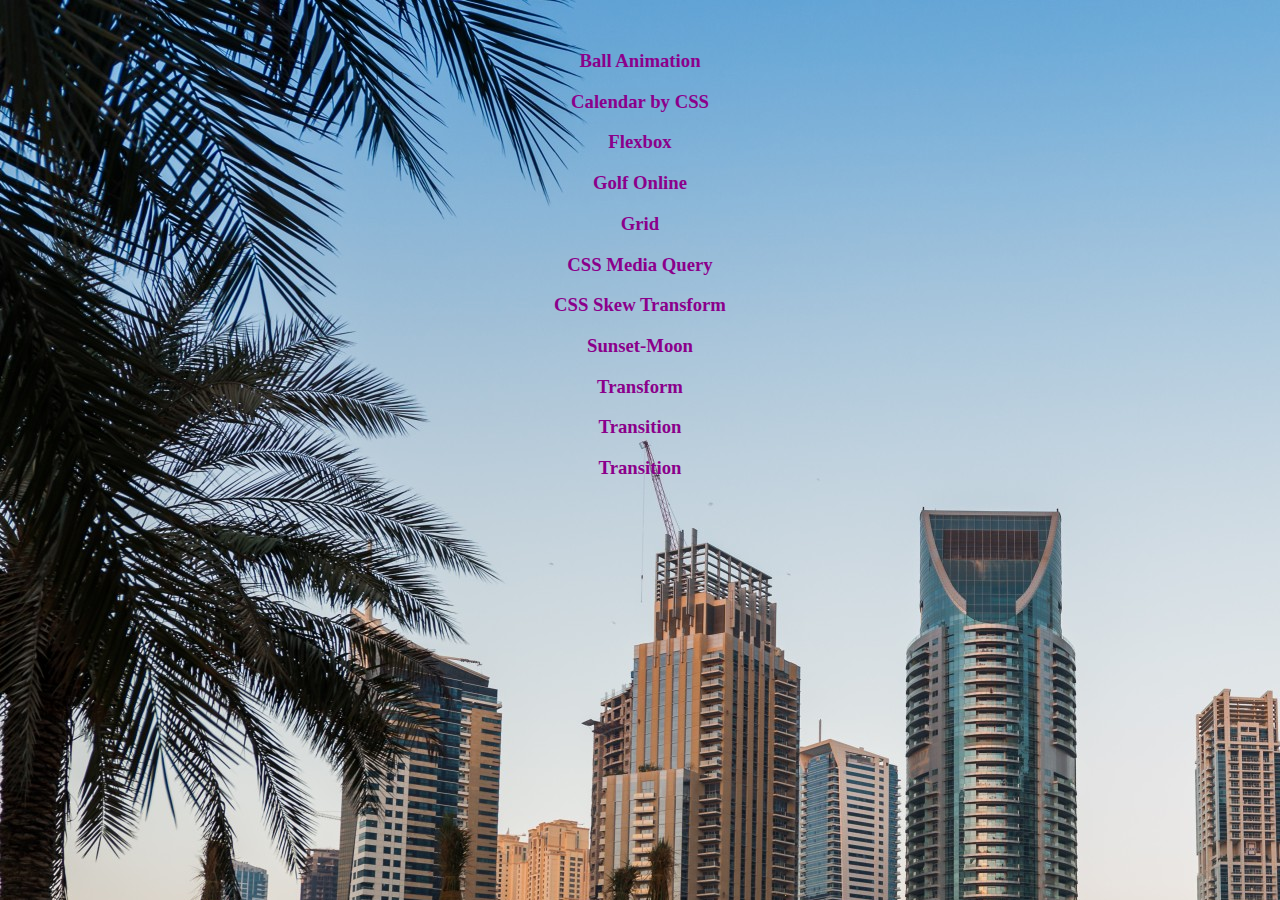
<file: index.html>
<!DOCTYPE html>
<html lang="en">
<head>
    <meta charset="UTF-8">
    <meta name="viewport" content="width=device-width, initial-scale=1.0">
    <link rel="stylesheet" href="style.css">
    <title>Basic CSS3 Examples</title>
</head>
<body>
    <h3><a href="https://bdmostafa.github.io/css3/animation.html" target="_blank">Ball Animation</a></h3>
    <h3><a href="https://bdmostafa.github.io/css3/calender.html" target="_blank">Calendar by CSS</a></h3>
    <h3><a href="https://bdmostafa.github.io/css3/flexbox.html" target="_blank">Flexbox</a></h3>
    <h3><a href="https://bdmostafa.github.io/css3/golf.html" target="_blank">Golf Online</a></h3>
    <h3><a href="https://bdmostafa.github.io/css3/grid.html" target="_blank">Grid</a></h3>
    <h3><a href="https://bdmostafa.github.io/css3/mediQuery.html" target="_blank">CSS Media Query</a></h3>
    <h3><a href="https://bdmostafa.github.io/css3/skewTransform.html" target="_blank">CSS Skew Transform</a></h3>
    <h3><a href="https://bdmostafa.github.io/css3/sunset.html" target="_blank">Sunset-Moon</a></h3>
    <h3><a href="https://bdmostafa.github.io/css3/transform.html" target="_blank">Transform</a></h3>
    <h3><a href="https://bdmostafa.github.io/css3/transition.html" target="_blank">Transition</a></h3>
    <h3><a href="https://bdmostafa.github.io/css3/position.html" target="_blank">Transition</a></h3>
</body>
</html>
</file>
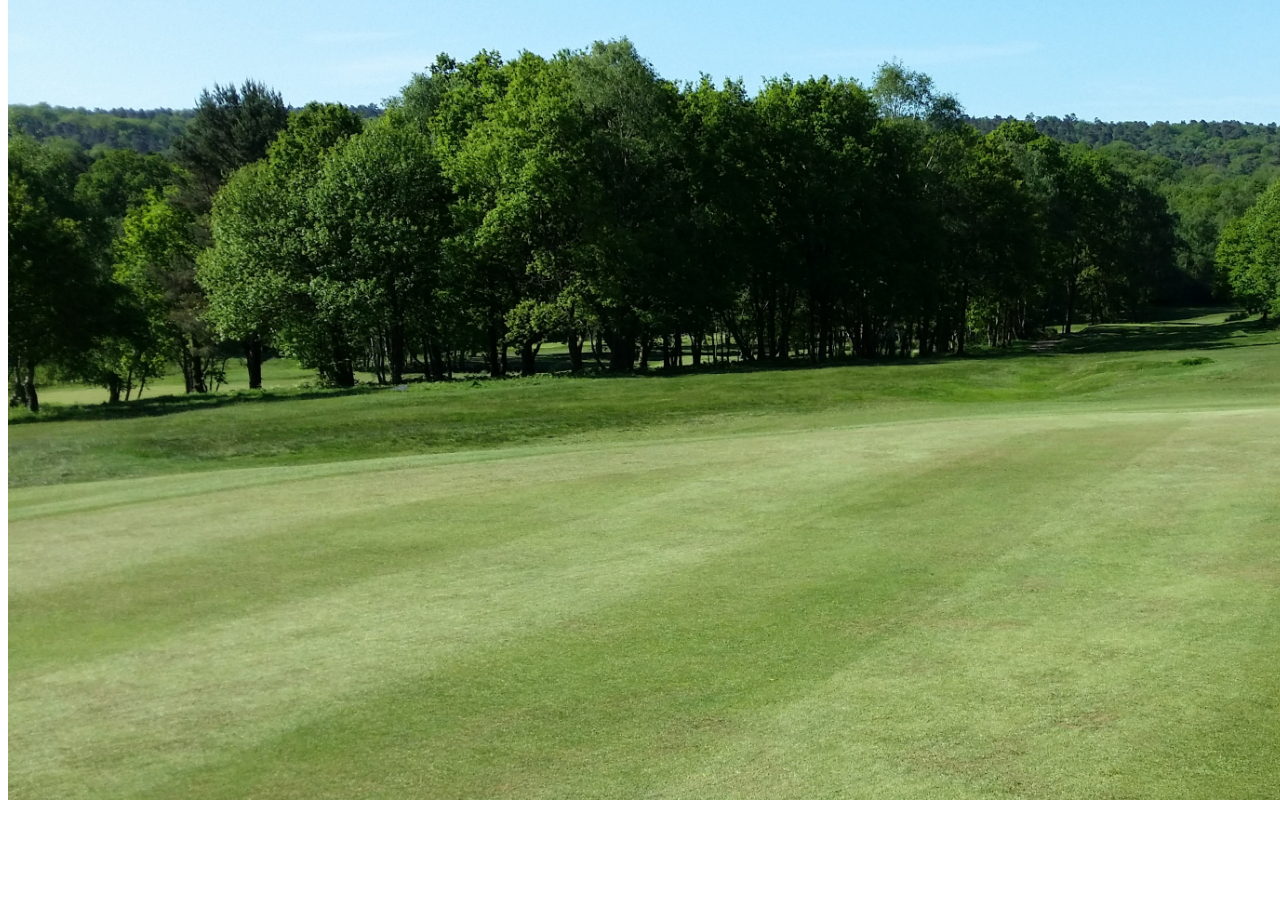
<file: animation.html>
<!DOCTYPE html>
<html lang="en">
<head>
    <meta charset="UTF-8">
    <meta name="viewport" content="width=device-width, initial-scale=1.0">
    <title>Animation | CSS3</title>
    <style>
        .stage {
            background-image: url(images/golf_field.jpg);
            height: 1000px;
            width: 100%;
            background-repeat: no-repeat;
            position: absolute;
            top: -200px;
        }
        .ball {
            width: 40px;
            height: 40px;
            background-color: greenyellow;
            border-radius: 50%;
            position: absolute;
            border: 3px dotted gray;
            left: -500px;
        }
        @keyframes jumping {
            0% {
                left: -15px;
                top: 350px;
                background-color: greenyellow;
            }
            10% {
                left: 300px;
                top: 750px;
                background-color: greenyellow;
            }
            40% {
                left: 630px;
                top: 720px;
                background-color: goldenrod;
            }
            65% {
                left: 780px;
                top: 700px;
                background-color: rgb(187, 141, 25);
            }
            75% {
                left: 890px;
                top: 690px;
                background-color: rgb(187, 141, 25);
            }
            100% {
                left: 1050px;
                top: 680px;
                background-color: rgb(128, 236, 155);
            }

        }
        .stage:hover .ball {
            animation: jumping 3.5s ease-in-out 1s infinite;
        }

    </style>
</head>
<body>
    <div class="stage">
       <div class="ball"></div>
    </div>
</body>
</html>
</file>
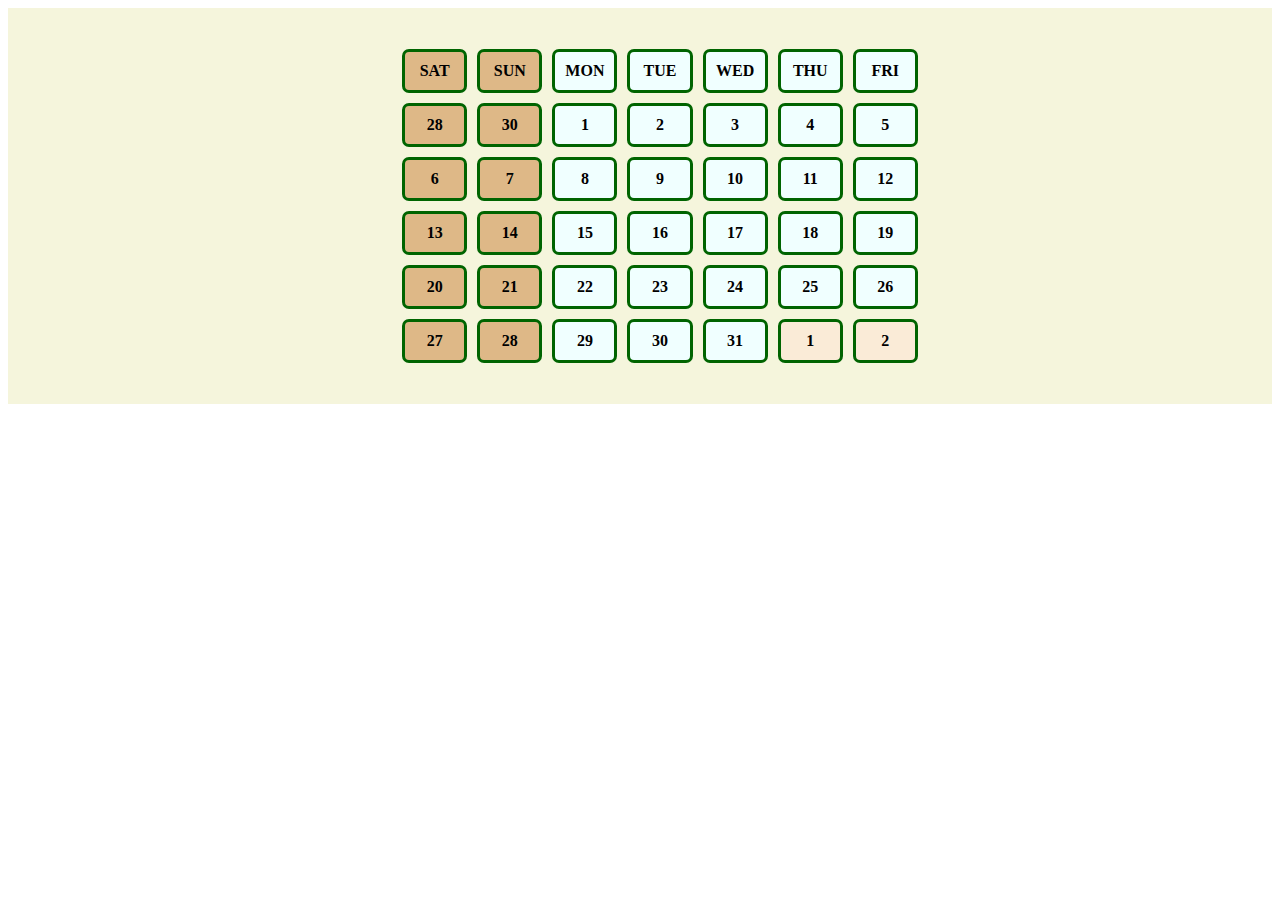
<file: calendar.html>
<!DOCTYPE html>
<html lang="en">
<head>
    <meta charset="UTF-8">
    <meta name="viewport" content="width=device-width, initial-scale=1.0">
    <title>Calendar</title>
    <style>
        .calendar {
            padding: 25px;
            background-color: beige;
            display: flex;
            justify-content: center;
        }
        .calendar ul {
            display: grid;
            grid-template-columns: repeat(7, 1fr);
            grid-gap: 10px;          
        }
        .calendar ul li {
            list-style: none;
            text-align: center;
            padding: 10px;
            border: 3px solid darkgreen;
            border-radius: 7px;
            font-weight: bold;
            background-color: azure;
        }
        .calendar .other_month {
            background-color: antiquewhite;
        }
        .calendar .holyday {
            background-color: burlywood;
        }

    </style>
</head>
<body>
    <div class="calendar">
        <ul>
            <li class="holyday">SAT</li>
            <li class="holyday">SUN</li>
            <li>MON</li>
            <li>TUE</li>
            <li>WED</li>
            <li>THU</li>
            <li>FRI</li>
            <li class="holyday other_month">28</li>
            <li class="holyday other_month">30</li>
            <li>1</li>
            <li>2</li>
            <li>3</li>
            <li>4</li>
            <li>5</li>
            <li class="holyday">6</li>
            <li class="holyday">7</li>
            <li>8</li>
            <li>9</li>
            <li>10</li>
            <li>11</li>
            <li>12</li>
            <li class="holyday">13</li>
            <li class="holyday">14</li>
            <li>15</li>
            <li>16</li>
            <li>17</li>
            <li>18</li>
            <li>19</li>
            <li class="holyday">20</li>
            <li class="holyday">21</li>
            <li>22</li>
            <li>23</li>
            <li>24</li>
            <li>25</li>
            <li>26</li>
            <li class="holyday">27</li>
            <li class="holyday">28</li>
            <li>29</li>
            <li>30</li>
            <li>31</li>
            <li class="other_month">1</li>
            <li class="other_month">2</li>
        </ul>
    </div>
</body>
</html>
</file>
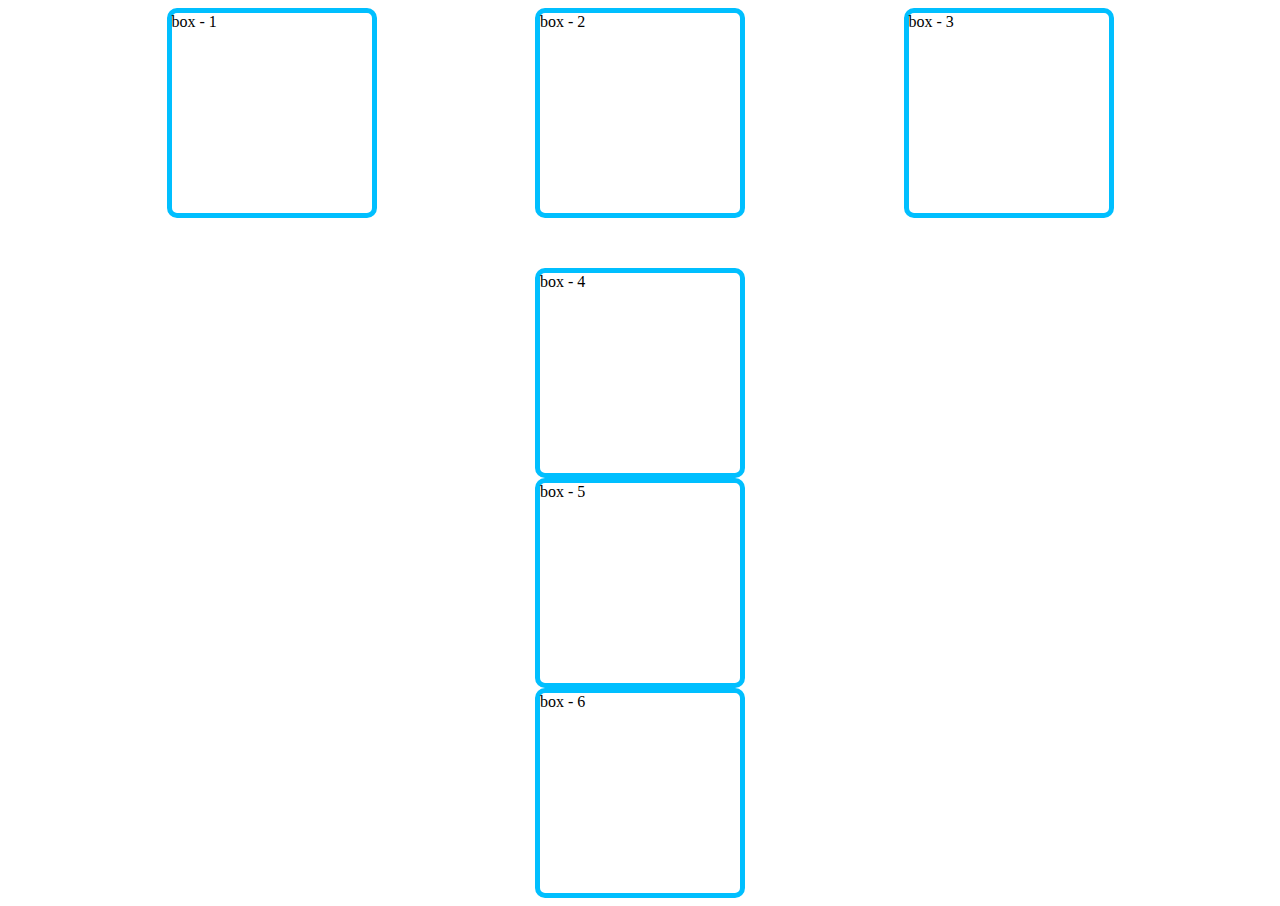
<file: flexbox.html>
<!-- Follow this site for flexbox: 
    https://css-tricks.com/snippets/css/a-guide-to-flexbox/ -->

<!DOCTYPE html>
<html lang="en">
<head>
    <meta charset="UTF-8">
    <meta name="viewport" content="width=device-width, initial-scale=1.0">
    <title>FLexBox CSS3</title>
    <style>
        .container_horizontal {
            display: flex;
            justify-content: space-evenly;
        }
        .container_vertical {
            justify-content: center;
            display: flex;
            flex-direction: column;
            align-items: center;
            margin-top: 50px;
        }
        .box {
            width: 200px;
            height: 200px;
            border: 5px solid deepskyblue;
            border-radius: 10px;
        }
    </style>
</head>
<body>
    <div class="container_horizontal">
        <div class="box">box - 1</div>
        <div class="box">box - 2</div>
        <div class="box">box - 3</div>
    </div>
    <div class="container_vertical">
        <div class="box">box - 4</div>
        <div class="box">box - 5</div>
        <div class="box">box - 6</div>
    </div>
</body>
</html>
</file>
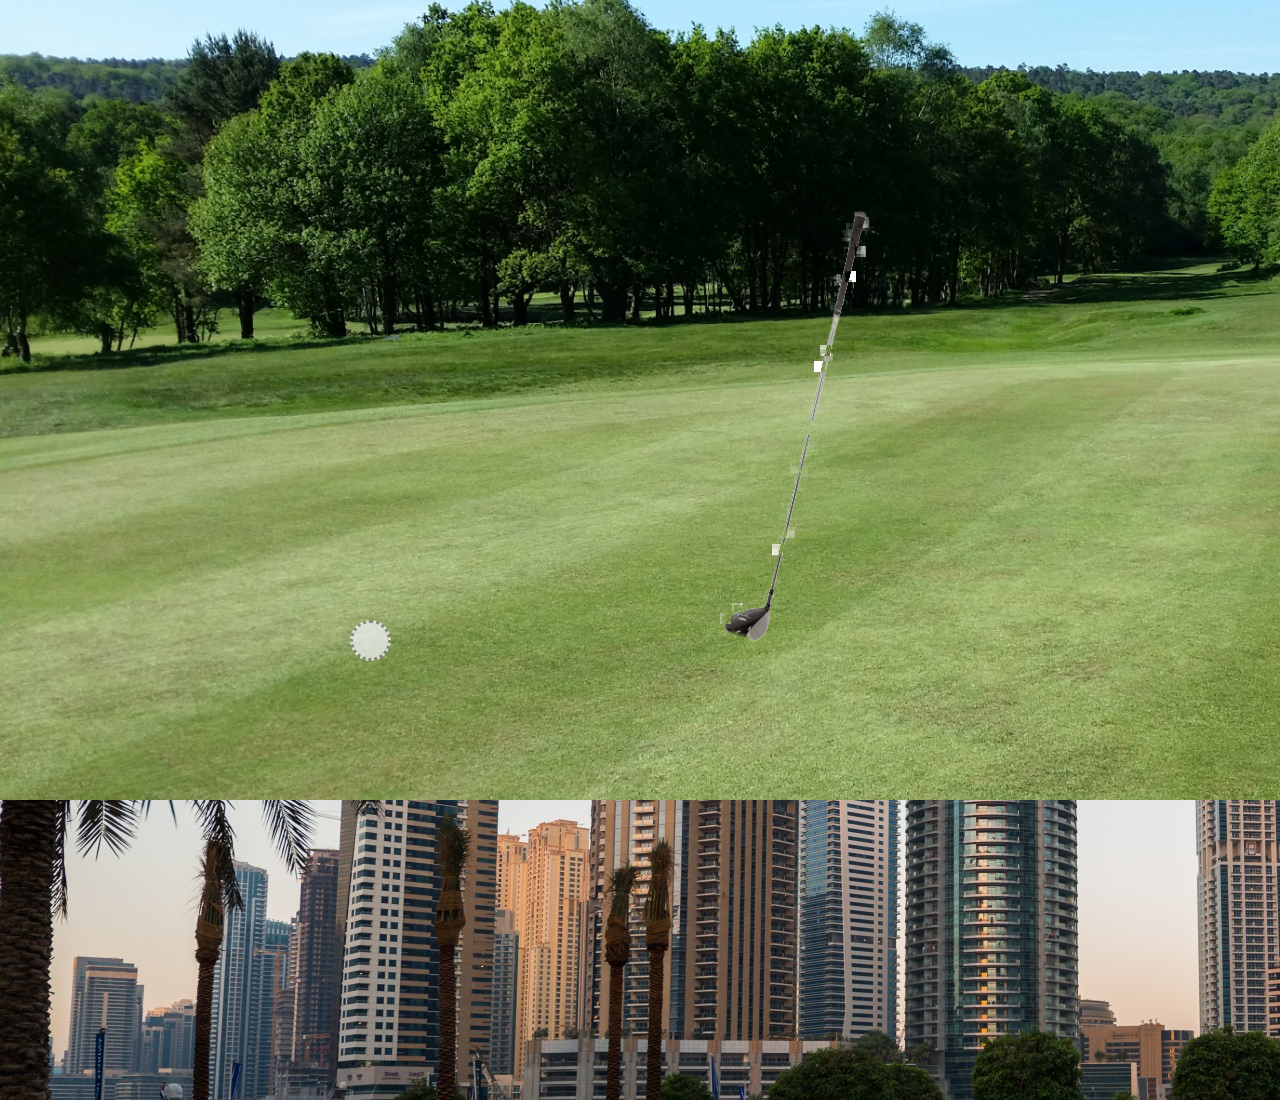
<file: golf.html>
<!DOCTYPE html>
<html lang="en">
<head>
    <meta charset="UTF-8">
    <meta name="viewport" content="width=device-width, initial-scale=1.0">
    <link rel="stylesheet" href="style.css">
    <title>Golf Online</title>
    <style>
        .golf {
            background-image: url(images/golf_field.jpg);
            height: 1050px;
            position: relative;
            top: -300px;
        }
        .golf_club {
            top: 415px;
            position: relative;
            left: 155px;
            transition: transform .5s ease-in-out;
            transform-origin: 100% 0%;
        }
        .golf_club:hover {
            transform: rotate(-25deg);
            transform-origin: 100% 0%;
        }
        .golf_ball {
            width: 35px;
            height: 35px;
            border-radius: 50%;
            background-color: ghostwhite;
            opacity: 71%;
            border: 3px dotted grey;
            position: relative;
            top: 870px;
            left: 350px;
            transition: transform .75s ease-in-out .35s;
        }

    span:hover .golf_ball {
        transform: translate(700px, -115px);
    }
    </style>
</head>
<body>
    <div class="golf">
        <span>
            <div class="golf_ball"></div>
            <img src="images/golf_club.png" alt="" class="golf_club">
        </span> 
    </div>
</body>
</html>
</file>
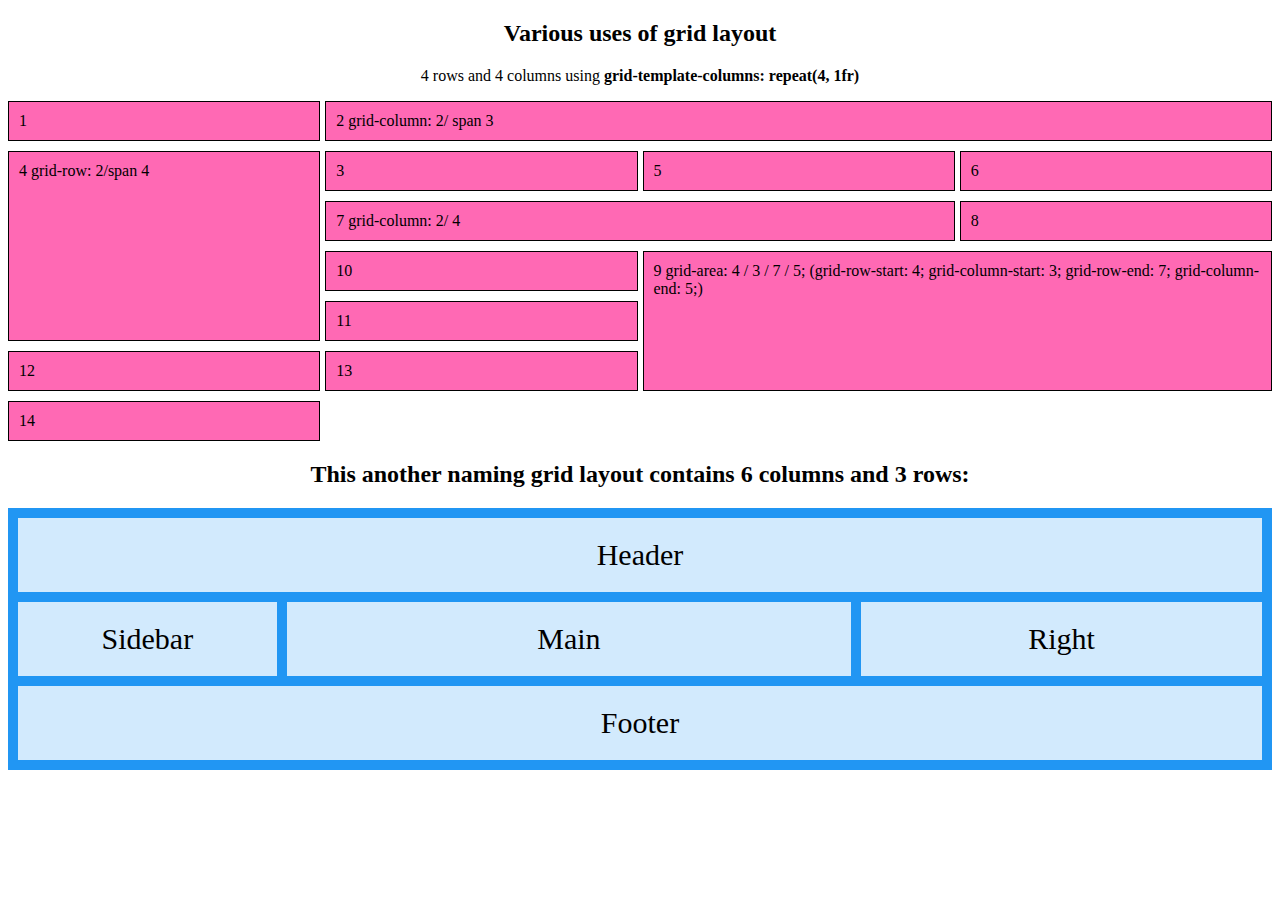
<file: grid.html>
<!-- For CSS grid follow this site:
    https://www.viget.com/articles/getting-started-with-css-grid-part-1/ 
    https://css-tricks.com/snippets/css/complete-guide-grid/
-->
<!DOCTYPE html>
<html lang="en">

<head>
    <meta charset="UTF-8">
    <meta name="viewport" content="width=device-width, initial-scale=1.0">
    <title>Grid | CSS3</title>
    <style>
        .grid {
            display: grid;
            grid-template-columns: repeat(4, 1fr);
            grid-gap: 10px 5px;
        }

        .box {
            border: 1px solid;
            background-color: hotpink;
            padding: 10px;
        }

        .b {
            grid-row: 2/span 4;
        }

        .c {
            grid-column: 2/ 4;
        }

        .a {
            grid-column: 2/ span 3;
        }

        .d {
            grid-area: 4 / 3 / 7 / 5;
        }

        .item1 {
            grid-area: header;
        }

        .item2 {
            grid-area: sidebar;
        }

        .item3 {
            grid-area: main;
        }

        .item4 {
            grid-area: right;
        }

        .item5 {
            grid-area: footer;
        }

        .grid-container {
            display: grid;
            grid-template-areas:
                'header header header header header header'
                'sidebar main main main right right'
                'sidebar main main main right right'
                'footer footer footer footer footer footer';
            grid-gap: 10px;
            background-color: #2196F3;
            padding: 10px;
        }

        .grid-container>div {
            background-color: rgba(255, 255, 255, 0.8);
            text-align: center;
            padding: 20px 0;
            font-size: 30px;
        }
    </style>
</head>

<body>
    <h2 align="center">Various uses of grid layout</h2>
    <p align="center">4 rows and 4 columns using <strong>grid-template-columns: repeat(4, 1fr) </strong></p>
    <div class="grid">
        <div class="box">1</div>
        <div class="box a">2 grid-column: 2/ span 3</div>
        <div class="box ">3</div>
        <div class="box b">4 grid-row: 2/span 4</div>
        <div class="box">5</div>
        <div class="box">6</div>
        <div class="box c">7 grid-column: 2/ 4</div>
        <div class="box">8</div>
        <div class="box d">9 grid-area: 4 / 3 / 7 / 5;
            (grid-row-start: 4;
            grid-column-start: 3;
            grid-row-end: 7;
            grid-column-end: 5;)</div>
        <div class="box">10</div>
        <div class="box">11</div>
        <div class="box">12</div>
        <div class="box">13</div>
        <div class="box">14</div>
    </div>


    <h2 align="center">This another naming grid layout contains 6 columns and 3 rows:</h2>

    <div class="grid-container">
        <div class="item1">Header</div>
        <div class="item2">Sidebar</div>
        <div class="item3">Main</div>
        <div class="item4">Right</div>
        <div class="item5">Footer</div>
    </div>
</body>

</html>
</file>
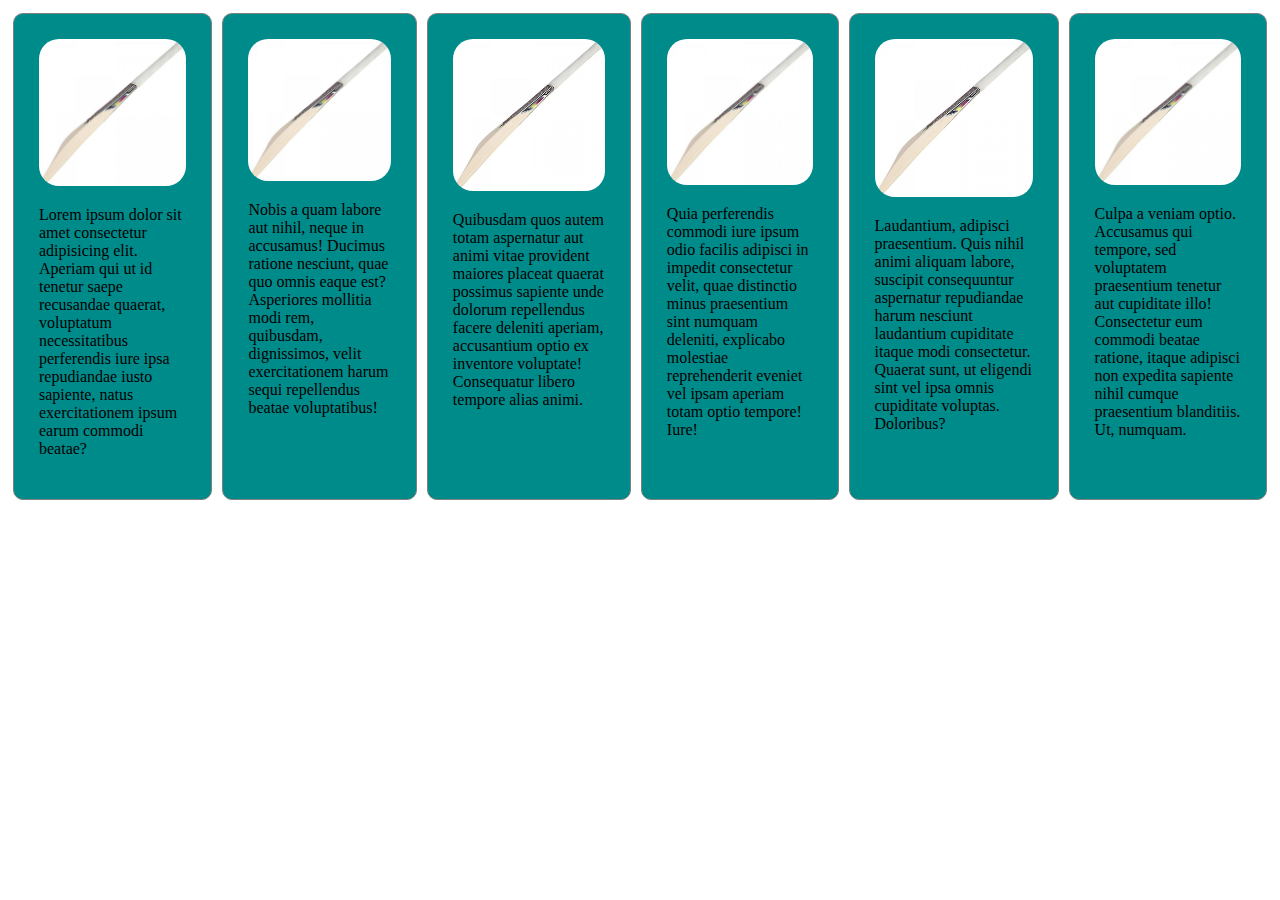
<file: mediaQuery.html>
<!-- Prctice in flexbox in the following sites
https://flexboxfroggy.com/
https://flukeout.github.io/

-->

<!DOCTYPE html>
<html lang="en">
<head>
    <meta charset="UTF-8">
    <meta name="viewport" content="width=device-width, initial-scale=1.0">
    <title>Media Query | CSS3</title>
    <style>
        .container {
            display: flex;
            width: 100%;
            margin: 0 auto;
            flex-direction: row;
            /* flex-wrap: wrap; */
        }
        .bat {
            border: 1px solid gray;
            margin: 5px;
            border-radius: 10px;
            padding: 25px;
        }
        .container img {
            width: 100%;
            border-radius: 20px;
        }
        @media (max-width: 600px) {
            .container .bat {
                background-color: cornflowerblue;
            }
            .container {
                flex-direction: column;
            }
        }
        @media (min-width: 960px) {
            .container .bat {
                background-color: darkcyan;
            }
        }
    </style>
</head>
<body>
    <div class="container">
        <div class="bat">
            <img src="images/bat.jpg" alt="">
            <p>Lorem ipsum dolor sit amet consectetur adipisicing elit. Aperiam qui ut id tenetur saepe recusandae quaerat, voluptatum necessitatibus perferendis iure ipsa repudiandae iusto sapiente, natus exercitationem ipsum earum commodi beatae?</p>
        </div>
        <div class="bat">
            <img src="images/bat.jpg" alt="">
            <p>Nobis a quam labore aut nihil, neque in accusamus! Ducimus ratione nesciunt, quae quo omnis eaque est? Asperiores mollitia modi rem, quibusdam, dignissimos, velit exercitationem harum sequi repellendus beatae voluptatibus!</p>
        </div>
        <div class="bat">
            <img src="images/bat.jpg" alt="">
            <p>Quibusdam quos autem totam aspernatur aut animi vitae provident maiores placeat quaerat possimus sapiente unde dolorum repellendus facere deleniti aperiam, accusantium optio ex inventore voluptate! Consequatur libero tempore alias animi.</p>
        </div>
        <div class="bat">
            <img src="images/bat.jpg" alt="">
            <p>Quia perferendis commodi iure ipsum odio facilis adipisci in impedit consectetur velit, quae distinctio minus praesentium sint numquam deleniti, explicabo molestiae reprehenderit eveniet vel ipsam aperiam totam optio tempore! Iure!</p>
        </div>
        <div class="bat">
            <img src="images/bat.jpg" alt="">
            <p>Laudantium, adipisci praesentium. Quis nihil animi aliquam labore, suscipit consequuntur aspernatur repudiandae harum nesciunt laudantium cupiditate itaque modi consectetur. Quaerat sunt, ut eligendi sint vel ipsa omnis cupiditate voluptas. Doloribus?</p>
        </div>
        <div class="bat">
            <img src="images/bat.jpg" alt="">
            <p>Culpa a veniam optio. Accusamus qui tempore, sed voluptatem praesentium tenetur aut cupiditate illo! Consectetur eum commodi beatae ratione, itaque adipisci non expedita sapiente nihil cumque praesentium blanditiis. Ut, numquam.</p>
        </div>
    </div>
</body>
</html>
</file>
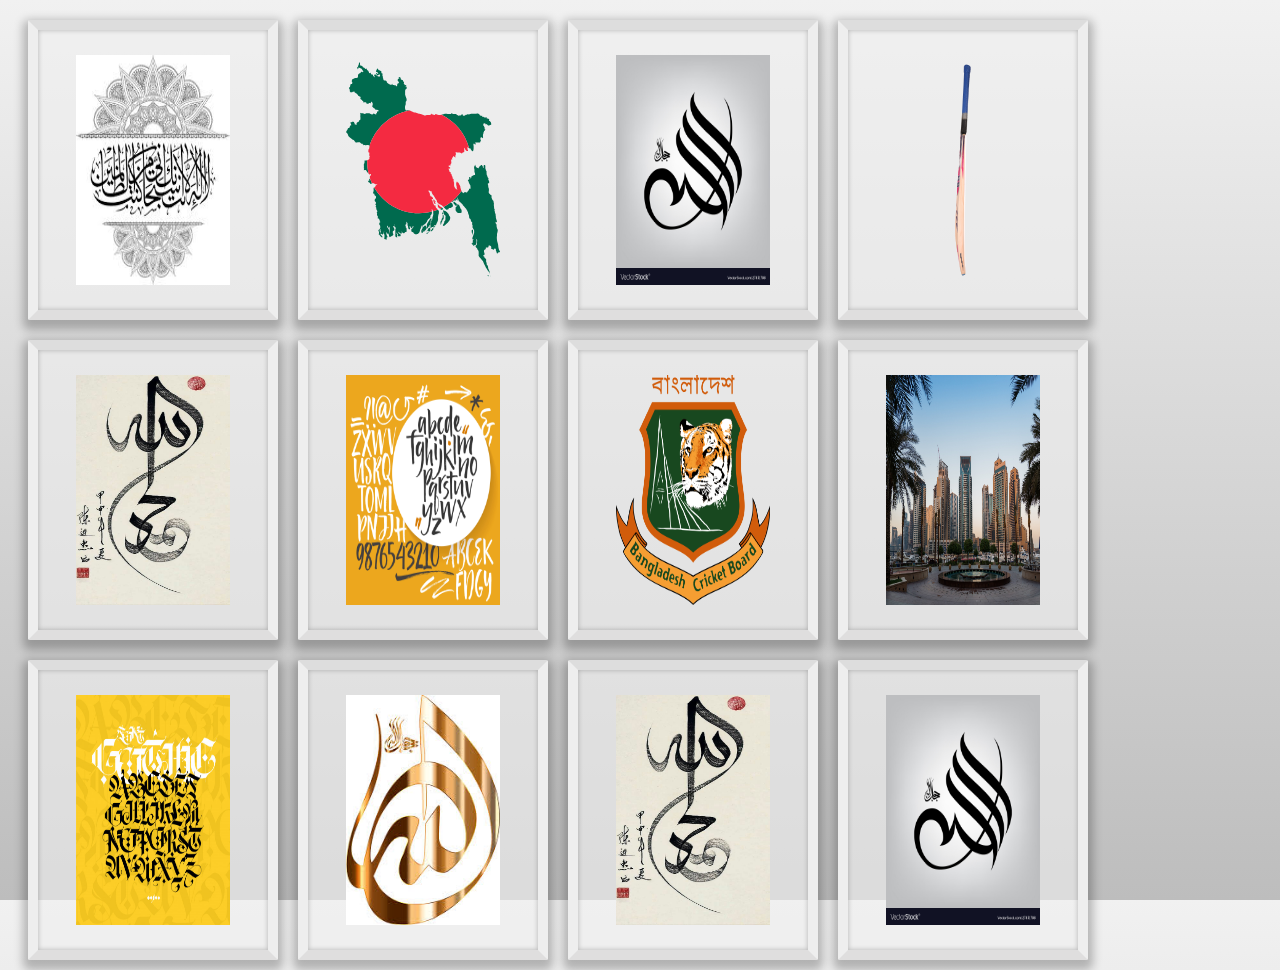
<file: photoframe.html>
<!DOCTYPE html>
<html lang="en">

<head>
    <meta charset="UTF-8">
    <meta name="viewport" content="width=device-width, initial-scale=1.0">
    <title>Photoframe | CSS3</title>
    <style>
        html {
            background-image: linear-gradient(rgb(241, 241, 241), rgb(189, 189, 189));
            height: 100%;
        }

        img {
            max-height: 100%;
            max-width: 100%;
            width: 154px;
            height: 230px;
        }

        .photo-album {
            display: flex;
            flex-wrap: wrap;
            margin: 10px;
        }

        .photo-frame {
            background-color: rgba(238, 238, 238, 0.616);
            border: solid .8vmax rgb(236, 234, 234);
            border-bottom-color: #dfdede;
            border-left-color: #eee;
            border-radius: 2px;
            border-right-color: #eee;
            border-top-color: #ddd;
            box-shadow: 0 0 5px 0 rgba(0, 0, 0, .25) inset, 0 5px 10px 5px rgba(0, 0, 0, .25);
            box-sizing: border-box;
            height: 300px;
            width: 250px;
            padding: 25px;
            position: relative;
            text-align: center;
            margin: 10px;
            overflow: hidden;
        }

        .photo-detail {
            position: absolute;
            top: 25px;
            width: 66%;
            padding: 2px;
            left: 37px;
            display: none;
            height: 81%;
        }

        .photo-frame:hover .photo-detail {
            display: inline-block;
            cursor: pointer;
            background-color: rgba(159, 170, 9, 0.8);
            color: honeydew;
            font-family: sans-serif;
            width: 100%;
            position: absolute;
            left: 0;
            top: 0;
            height: 100%;
        }
        .photo-frame:hover .photo-detail p {
            padding: 0 35px;
        }

    </style>
</head>

<body>
    <section>
        <div class="photo-album">
            <div class="photo-frame">
                <img src="images/images....jpg" alt="" />
                <div class="photo-detail">
                    <h2>Heading</h2>
                    <p>This is photo details section. This is normally invisible but When you take hover on img, you
                        will see the details about that. Let's see it...!</p>
                </div>
            </div>
            <div class="photo-frame">
                <img src="images/Flag-bd.svg" alt="" />
                <div class="photo-detail">
                    <h2>Heading</h2>
                    <p>This is photo details section. This is normally invisible but When you take hover on img, you
                        will see the details about that. Let's see it...!</p>
                </div>
            </div>
            <div class="photo-frame">
                <img src="images/islam.jpg" alt="" />
                <div class="photo-detail">
                    <h2>Heading</h2>
                    <p>This is photo details section. This is normally invisible but When you take hover on img, you
                        will see the details about that. Let's see it...!</p>
                </div>
            </div>
            <div class="photo-frame">
                <img src="images/cricket_bat.png" alt="" />
                <div class="photo-detail">
                    <h2>Heading</h2>
                    <p>This is photo details section. This is normally invisible but When you take hover on img, you
                        will see the details about that. Let's see it...!</p>
                </div>
            </div>
            <div class="photo-frame">
                <img src="images/123.jpg" alt="" />
                <div class="photo-detail">
                    <h2>Heading</h2>
                    <p>This is photo details section. This is normally invisible but When you take hover on img, you
                        will see the details about that. Let's see it...!</p>
                </div>
            </div>
            <div class="photo-frame">
                <img src="images/193.jpg" alt="" />
                <div class="photo-detail">
                    <h2>Heading</h2>
                    <p>This is photo details section. This is normally invisible but When you take hover on img, you
                        will see the details about that. Let's see it...!</p>
                </div>
            </div>
            <div class="photo-frame">
                <img src="images/bcb.png" alt="" />
                <div class="photo-detail">
                    <h2>Heading</h2>
                    <p>This is photo details section. This is normally invisible but When you take hover on img, you
                        will see the details about that. Let's see it...!</p>
                </div>
            </div>
            <div class="photo-frame">
                <img src="images/dubaimarina.jpg" alt="" />
                <div class="photo-detail">
                    <h2>Heading</h2>
                    <p>This is photo details section. This is normally invisible but When you take hover on img, you
                        will see the details about that. Let's see it...!</p>
                </div>
            </div>
            <div class="photo-frame">
                <img src="images/gothic-alphabet-modern-gothic-black-calligraphic-letters-yellow-background_15870-590.jpg"
                    alt="" />
                <div class="photo-detail">
                    <h2>Heading</h2>
                    <p>This is photo details section. This is normally invisible but When you take hover on img, you
                        will see the details about that. Let's see it...!</p>
                </div>
            </div>
            <div class="photo-frame">
                <img src="images/images.jpg" alt="" />
                <div class="photo-detail">
                    <h2>Heading</h2>
                    <p>This is photo details section. This is normally invisible but When you take hover on img, you
                        will see the details about that. Let's see it...!</p>
                </div>
            </div>
            <div class="photo-frame">
                <img src="images/123.jpg" alt="" />
                <div class="photo-detail">
                    <h2>Heading</h2>
                    <p>This is photo details section. This is normally invisible but When you take hover on img, you
                        will see the details about that. Let's see it...!</p>
                </div>
            </div>
            <div class="photo-frame">
                <img src="images/islam.jpg" alt="" />
                <div class="photo-detail">
                    <h2>Heading</h2>
                    <p>This is photo details section. This is normally invisible but When you take hover on img, you
                        will see the details about that. Let's see it...!</p>
                </div>
            </div>
        </div>

    </section>
</body>

</html>
</file>
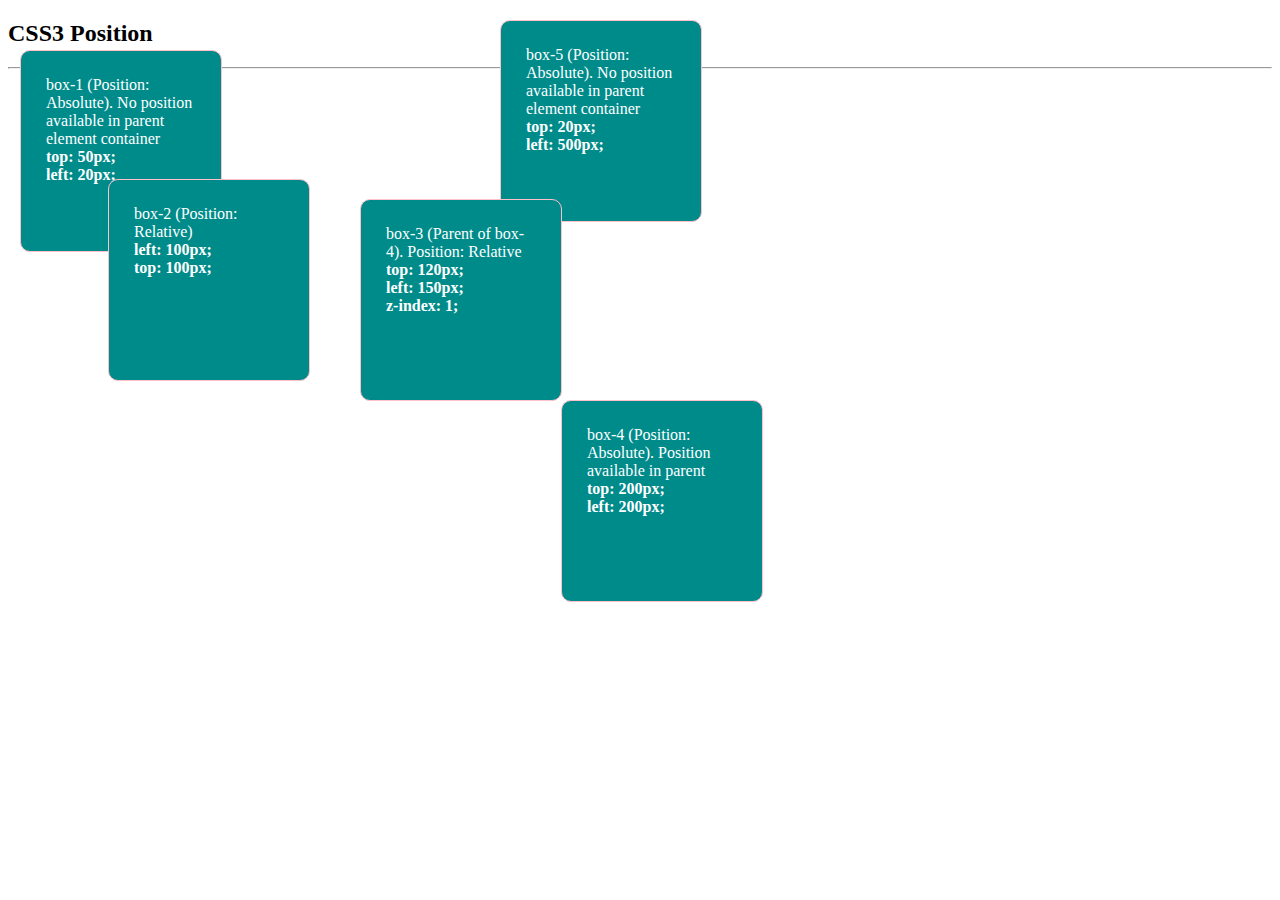
<file: position.html>
<!DOCTYPE html>
<html lang="en">

<head>
    <meta charset="UTF-8">
    <meta name="viewport" content="width=device-width, initial-scale=1.0">
    <title>Position | CSS3</title>
    <style>
        span {
            color: white;
            font-weight: bold;
        }

        .container {
            margin-top: 10px;
            display: flex;
        }

        .box {
            width: 150px;
            height: 150px;
            background-color: darkcyan;
            border: 1px solid pink;
            padding: 25px;
            color: white;
            border-radius: 10px;
        }

        .box-1 {
            position: absolute;
            top: 50px;
            left: 20px;
        }

        .box-2 {
            position: relative;
            left: 100px;
            top: 100px;
        }

        .box-3 {
            position: relative;
            top: 120px;
            left: 150px;
            z-index: 1;
        }

        .box-4 {
            position: absolute;
            top: 200px;
            left: 200px;
        }

        .box-5 {
            position: absolute;
            top: 20px;
            left: 500px;

        }
    </style>
</head>

<body>
    <h2>CSS3 Position</h2>
    <hr>
    <div class="container">
        <div class="box box-1">box-1 (Position: Absolute). No position available in parent element container <span> <br>
                top: 50px; <br> left: 20px; </span> </div>
        <div class="box box-2">box-2 (Position: Relative) <span> <br> left: 100px;
                <br> top: 100px; </span></div>
        <div class="box box-3"> box-3 (Parent of box-4). Position: Relative
            <span> <br> top: 120px;
                <br> left: 150px;
                <br> z-index: 1; </span>
            <div class="box box-4">box-4 (Position: Absolute). Position available in parent
                <span> <br> top: 200px;
                    <br> left: 200px; </span>
            </div>
        </div>
        <div class="box box-5">box-5 (Position: Absolute). No position available in parent element container
            <span> <br> top: 20px;
                <br> left: 500px; </span>
        </div>
    </div>
</body>

</html>
</file>
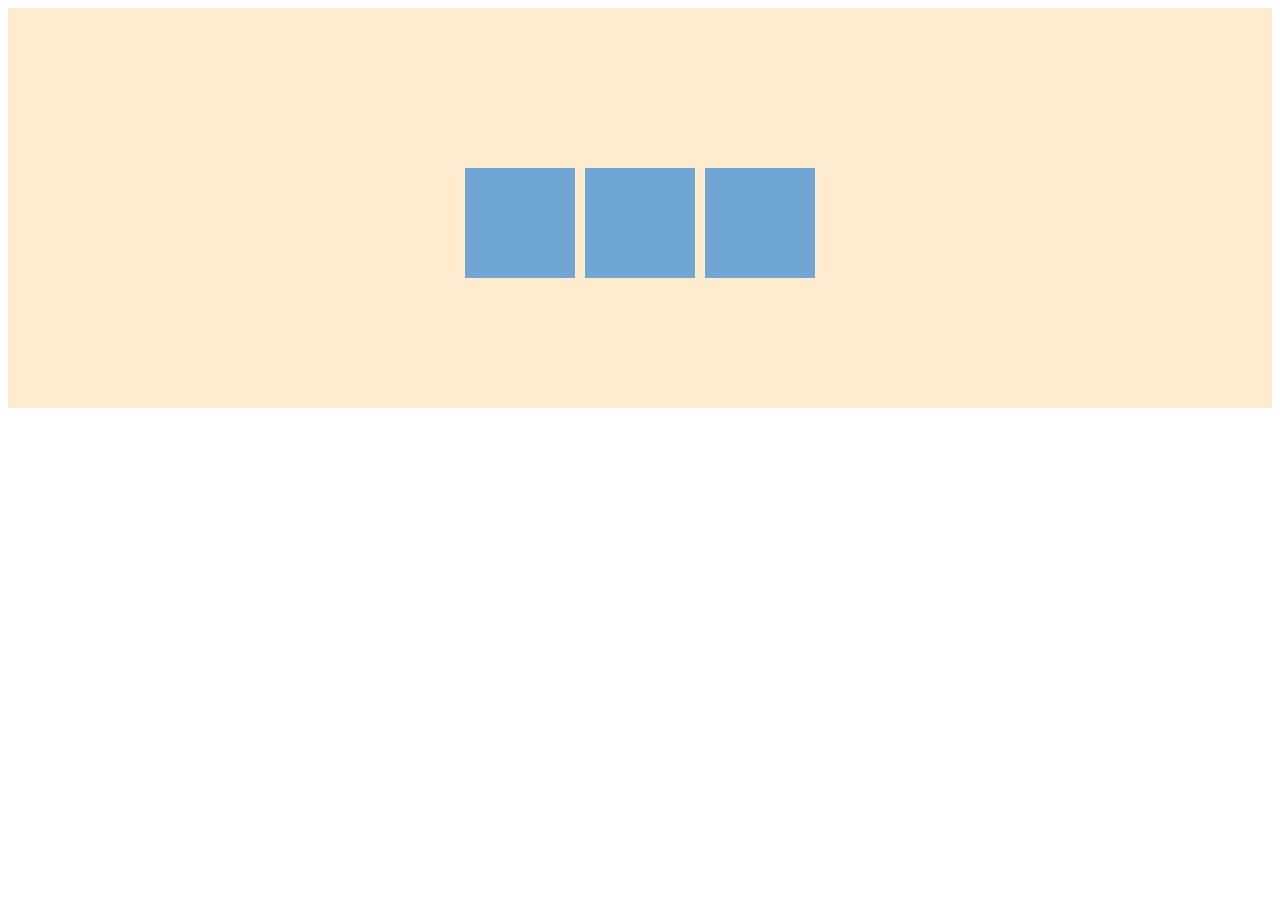
<file: skewTransform.html>
<!DOCTYPE html>
<html lang="en">
<head>
    <meta charset="UTF-8">
    <meta name="viewport" content="width=device-width, initial-scale=1.0">
    <title>Skew Transform | CSS3</title>
    <style>
        .container {
            display: flex;
            justify-content: center;
            background: blanchedalmond;
            height: 400px;
            align-items: center;
        }
        .box {
            display: inline-block;
            background-color: #107ad6;
            height: 100px;
            width: 100px;
            padding: 5px;
            animation: skew 3s infinite;
            animation-direction: alternate;
            opacity: .6;
            margin: 30px 5px 0px 5px;
        }
        @keyframes skew {
            0% {
            transform: skewX(20deg);
            }
            100% {
            transform: skewX(-20deg);
            }
        }
    </style>
</head>
<body>
    <div class="container">
        <div class="box"></div>
        <div class="box"></div>
        <div class="box"></div>
    </div>
</body>
</html>
</file>
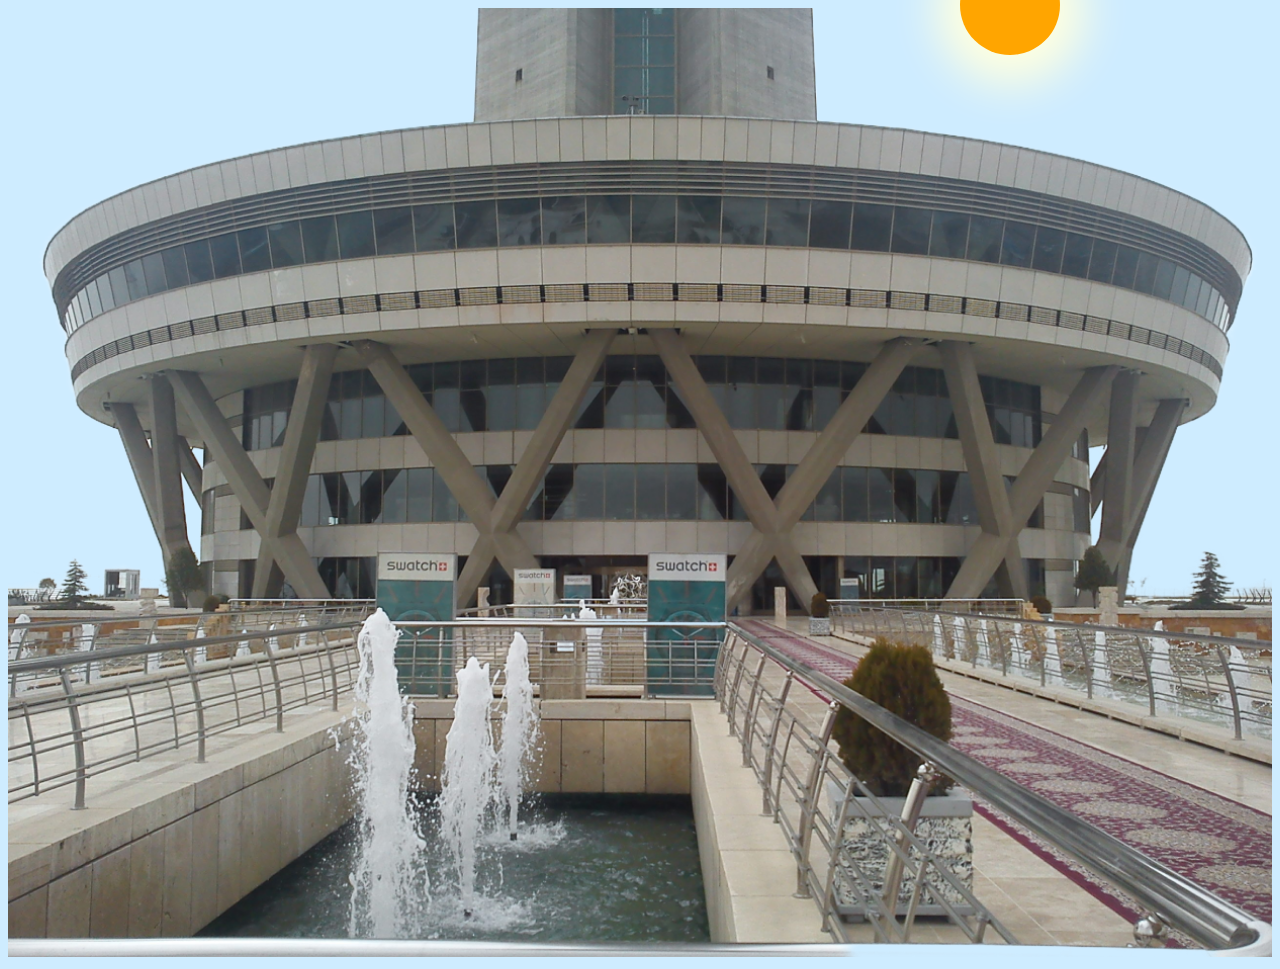
<file: sunset.html>
<!DOCTYPE html>
<html lang="en">
<head>
    <meta charset="UTF-8">
    <meta name="viewport" content="width=device-width, initial-scale=1.0">
    <title>Sunset - Moon CSS3</title>
    <style>
        body {
            background-color: rgb(206, 236, 255);
            bottom: 0px;
            overflow-y: hidden;
            animation: sky 5.5s 2s forwards;
        }
        @keyframes sky {
            40% {
                background-color: rgb(134, 204, 248);
            }
            50% {
                background-color: rgb(103, 168, 209);
            }
            65% {
                background-color: rgb(68, 103, 124);
            }
            85% {
                background-color: rgb(53, 82, 100);
            }
            100% {
                background-color: rgb(27, 49, 63);
            }
        }
        .img {
            position: absolute;
            bottom: 0px;
        }
        .sun {
            width: 100px;
            height: 100px;
            background-color: orange;
            position: absolute;
            border-radius: 50%;
            box-shadow: 1px 5px 45px 25px lightyellow;
            left: 75%;
            top: -5%;
            animation: sunset 15s 2.5s forwards;
            z-index: -1;
        }
        @keyframes sunset {
            100% {
                transform: translate(110px, 900px)
            }
        }
        .moon {
            width: 75px;
            height: 75px;
            background-color: transparent;
            position: absolute;
            top: 5px;
            left: 45px;
            border-radius: 50%;
            box-shadow: -10px 10px white;
            opacity: 0;
            animation: nightmoon 5s 7.5s forwards;
        }
        @keyframes nightmoon {
            100% {
                opacity: 1;
            }
        }

    </style>
</head>
<body>
    <div class="sun"></div>
    <img src="images/bg_buliding.png" alt="" width=100%>
    
    <div class="moon"></div>
</body>
</html>
</file>
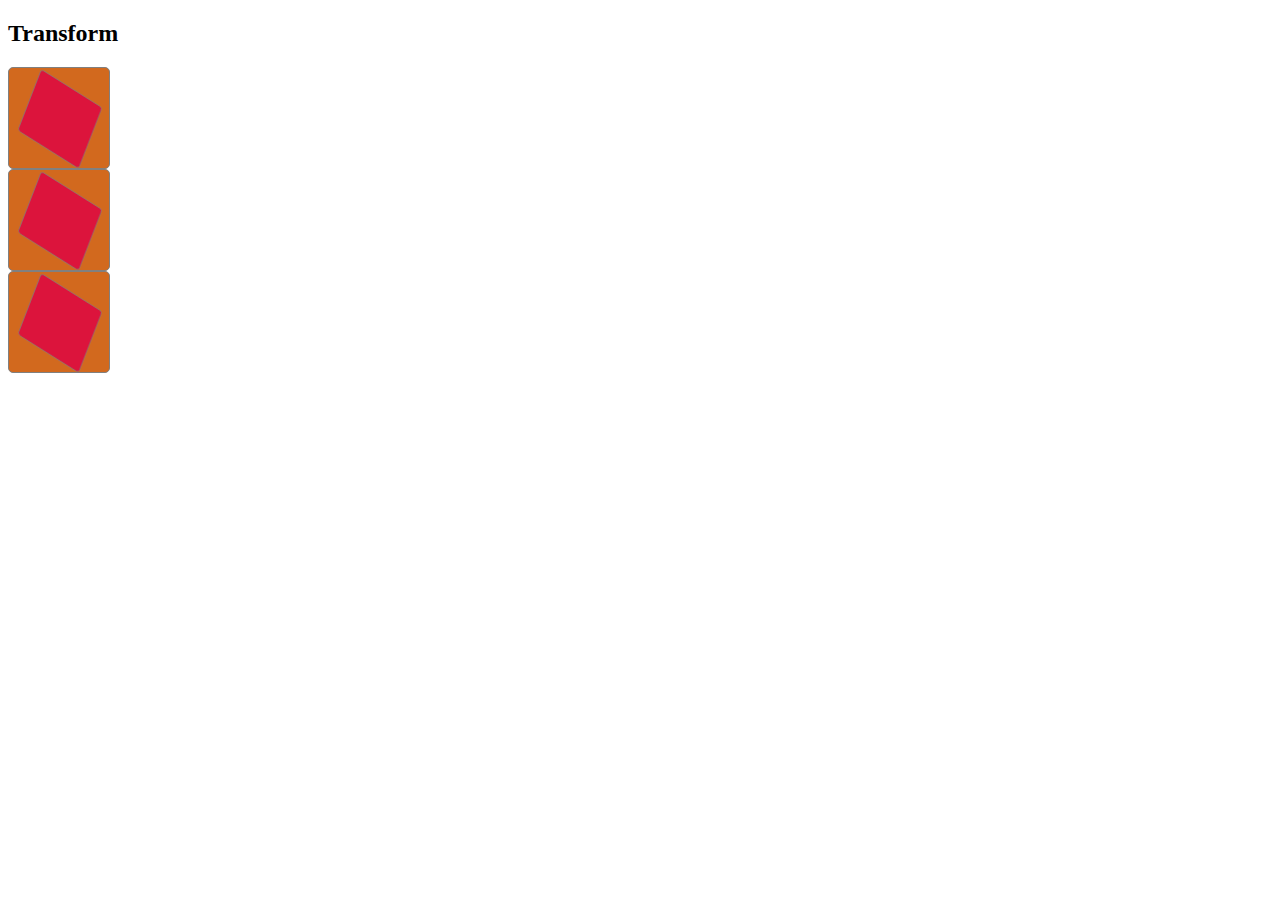
<file: transform.html>
<!DOCTYPE html>
<html lang="en">
<head>
    <meta charset="UTF-8">
    <meta name="viewport" content="width=device-width, initial-scale=1.0">
    <title>Transform | CSS3</title>
    <style>
        .box {
            width: 100px;
            height: 100px;
            border: 1px solid grey;
            border-radius: 5px;
        }
        .outer {
            background-color: chocolate;
        }
        .inner {
            background-color: crimson;
            transform: scale(.75) rotate3d(1, 1, 1, 45deg);
        }
    </style>
</head>
<body>
    <section>
        <h2>Transform</h2>
        <div class="box outer">
            <div class="box inner"></div>
        </div>
        <div class="box outer">
            <div class="box inner"></div>
        </div>
        <div class="box outer">
            <div class="box inner"></div>
        </div>
    </section>
</body>
</html>
</file>
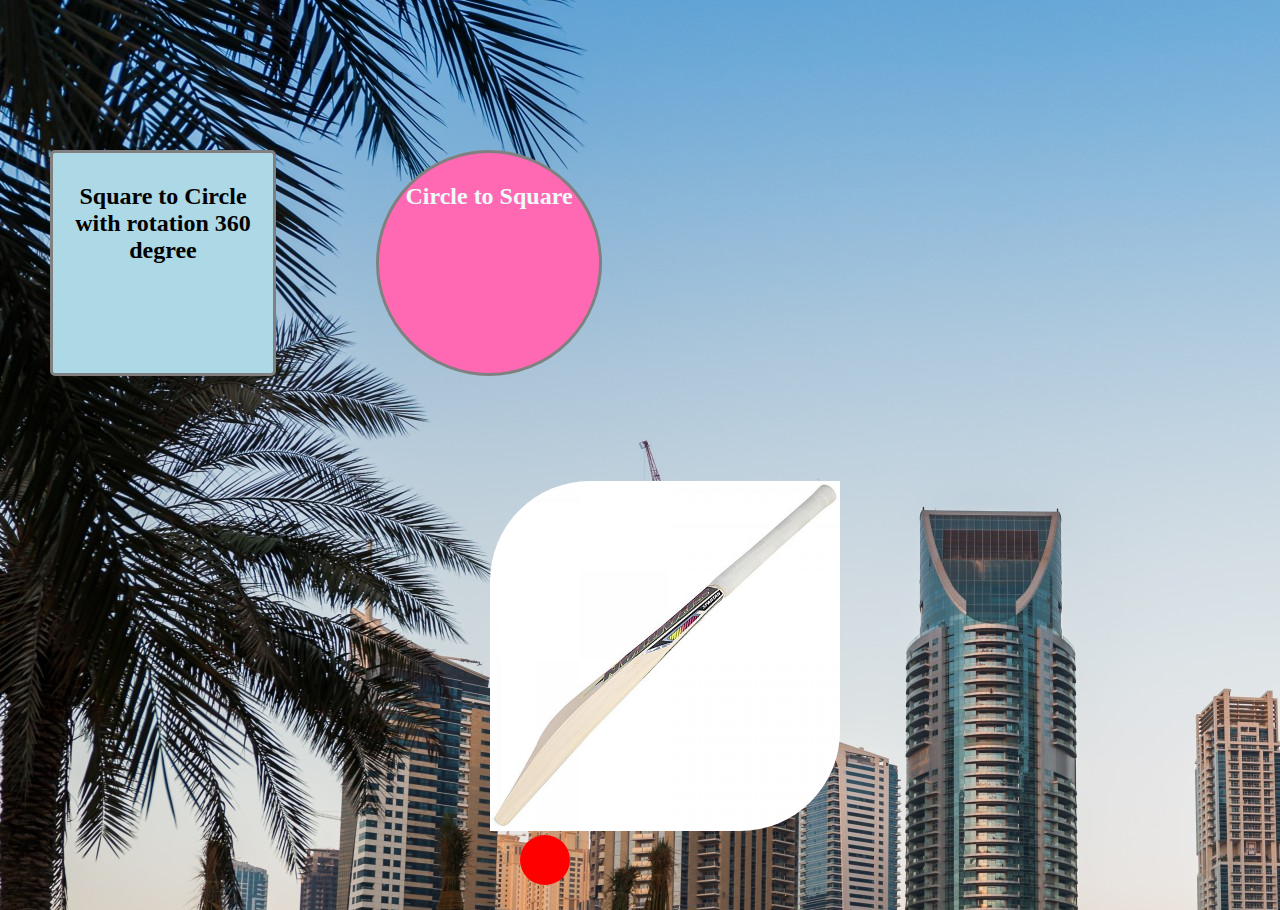
<file: transition.html>
<!-- https://css-tricks.com/almanac/properties/t/transform/ -->
<!DOCTYPE html>
<html lang="en">
<head>
    <meta charset="UTF-8">
    <meta name="viewport" content="width=device-width, initial-scale=1.0">
    <link rel="stylesheet" href="style.css">
    <title>Transition CSS3</title>
    <style>
        .SC {
    width: 100%;
    float: left;
    margin-bottom: 100px;
}
.square_to_circle {
    width: 200px;
    height: 200px;
    background-color: lightblue;
    border: 3px solid gray;
    border-radius: 5px;
    text-align: center;
    transition: background-color 2s ease 1s, border-radius 1s ease-out 2s, transform 3s ease-in-out 3s, color 3s ease 2s;
    margin: 0px 50px 5px 50px;
    padding: 10px;
    float: left;
}
.square_to_circle:hover {
    background-color: hotpink;
    border-radius: 150px;
    transform: rotate(360deg);
    color: rgb(239, 250, 249);
}
.circle_to_square {
    width: 200px;
    height: 200px;
    background-color: hotpink;
    border: 3px solid gray;
    border-radius: 5px;
    text-align: center;
    transition: background-color 2s ease 1s, border-radius 1s ease-out 2s, transform 3s ease-in-out 3s, color 3s ease 2s;
    margin: 0px 50px 5px 50px;
    padding: 10px;
    border-radius: 150px;
    color: rgb(239, 250, 249);
    float: left;
}
.circle_to_square:hover {
    background-color: lightskyblue;
    border-radius: 3%;
    transform: rotate(360deg);
    color: rgb(17, 16, 16);
}

#cricket {
    width: 100%;
    margin: 50px 25px 25px 25px;
}
.cricket {
    margin-top: 150px;
}
.bat {
    width: 350px;
    transition: transform .5s ease-in-out;
    border-radius: 100px 0px;     
}
.bat:hover {
    transform: rotate(-65deg);
    transform-origin: 100% 0%;
}
.ball {
    width: 50px;
    height: 50px;
    background-color: red;
    border-radius: 25px;
    left: 495px;
    position: relative;
    transition: transform .5s ease-in-out .65s;
}
.cricket:hover .ball {
    transform: translate(500px, -400px);
}
    </style>
</head>
<body>
    <section class="SC">
        <div class="square_to_circle">
            <h2>Square to Circle with rotation 360 degree</h2>
        </div>

        <div class="circle_to_square">
            <h2>Circle to Square</h2>
        </div>
    </section>
    <section id="cricket">
        <div class="cricket">
            <img src="images/bat.jpg" alt="" class="bat">
            <div class="ball"></div>
        </div>
    </section>
        
</body>
</html>
</file>
<file: style.css>
body{
    background-image: url(images/dubaimarina.jpg);
    width: 100%;
    margin: 0 auto;
    text-align: center;
    margin-top: 50px;
}
a {
    text-decoration: none;
    color: darkmagenta;
    font-weight: bold;
    cursor: pointer;
    font-family: cursive;
}
a:hover {
    color: wheat;
}
</file>
